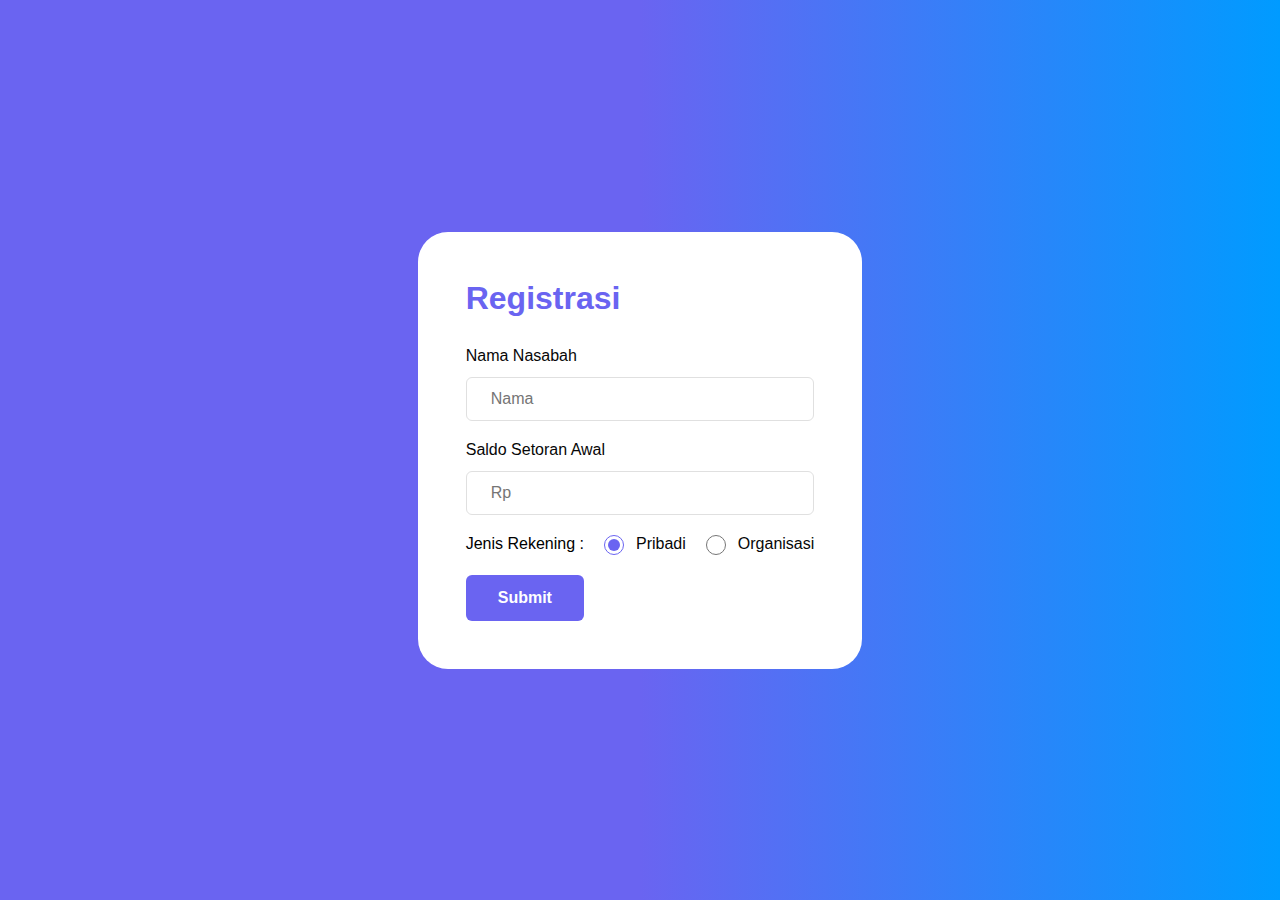
<file: Registerasi/index.html>
<!-- HTML A -->

<!DOCTYPE html>
<html lang="id">
  <head>
    <meta charset="UTF-8" />
    <meta http-equiv="X-UA-Compatible" content="IE=edge" />
    <meta name="viewport" content="width=device-width, initial-scale=1.0" />
    <title>Registerasi Rekening</title>
    <link rel="stylesheet" href="registrasi.css" />
  </head>
  <body>
    <div class="main-container">
      <h1>Registrasi</h1>
      <form action="../route.php" method="POST">
        <div class="form-input-container">
          <label for="nama" class="form-label"> Nama Nasabah </label>
          <input
            required
            type="text"
            name="nama"
            id="nama"
            placeholder="Nama"
            class="form-input"
          />
        </div>

        <div class="form-input-container">
          <label for="saldo" class="form-label"> Saldo Setoran Awal </label>
          <input
            required
            type="number"
            name="saldo"
            id="saldo"
            placeholder="Rp"
						min="0"
            class="form-input"
          />
        </div>

        <div class="flex form-input-container">
          <label class="radio-label">Jenis Rekening : </label>
          <div class="flex">
            <input
							checked 
							type="radio" 
							name="jenis" 
							id="pribadi" 
							class="form-radio"
							value="Pribadi" 
						/>
            <label for="pribadi" class="form-radio-option-label">
              Pribadi
            </label>
          </div>
          <div class="flex">
            <input
              type="radio"
              name="jenis"
              id="organisasi"
              class="form-radio"
							value="Organisasi"
            />
            <label for="organisasi" class="form-radio-option-label">
              Organisasi
            </label>
          </div>
        </div>

        <div>
          <input type="submit" value="Submit" class="form-btn">
        </div>
      </form>
    </div>
  </body>
</html>
</file>
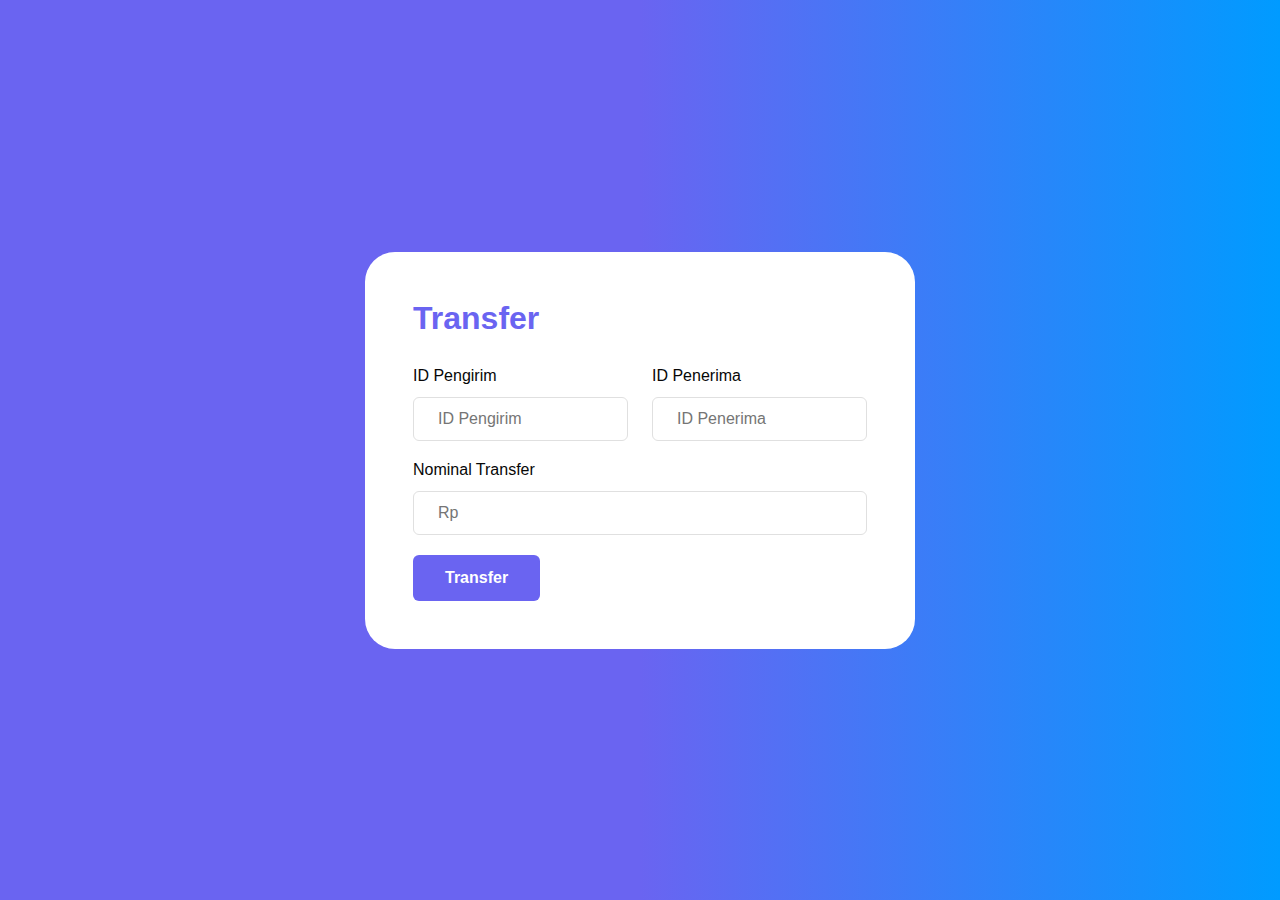
<file: Transfer/index.html>
<!-- HTML C -->

<!DOCTYPE html>
<html lang="id">
  <head>
    <meta charset="UTF-8" />
    <meta http-equiv="X-UA-Compatible" content="IE=edge" />
    <meta name="viewport" content="width=device-width, initial-scale=1.0" />
    <title>Transfer</title>
    <link rel="stylesheet" href="transfer.css" />
  </head>
  <body>
    <div class="main-container">
      <h1>Transfer</h1>
      <form action="../route.php" method="POST">
        <div class="flex flex-wrap formbold--mx-3">
          <div class="w-full sm:w-half formbold-px-3">
            <div class="form-input-container">
              <label for="idPengirim" class="form-label"> ID Pengirim </label>
              <input
								required
                type="text"
                name="idPengirim"
                id="idPengirim"
                placeholder="ID Pengirim"
                class="form-input"
              />
            </div>
          </div>
          <div class="w-full sm:w-half formbold-px-3">
            <div class="form-input-container">
              <label for="idPenerima" class="form-label"> ID Penerima </label>
              <input
								required
                type="text"
                name="idPenerima"
                id="idPenerima"
                placeholder="ID Penerima"
                class="form-input"
              />
            </div>
          </div>
        </div>

        <div class="form-input-container">
          <label for="nominalTransfer" class="form-label"> Nominal Transfer </label>
          <input
						required
            type="number"
            name="nominalTransfer"
            id="nominalTransfer"
						min="0"
            placeholder="Rp"
            class="form-input"
          />
        </div>

        <div>
          <input type="submit" value="Transfer" class="form-btn">
        </div>
      </form>
    </div>
  </body>
</html>
</file>
<file: Registerasi/registrasi.css>
* {
  margin: 0;
  padding: 0;
  box-sizing: border-box;
}
body {
  display: flex;
  height: 100vh;
  font-family: "Inter", sans-serif;
  background: rgb(106, 100, 241);
  background: linear-gradient(
    90deg,
    rgba(106, 100, 241, 1) 50%,
    rgba(0, 155, 255, 1) 100%
  );
  align-items: center;
  justify-content: center;
}
h1 {
  margin-bottom: 30px;
  color: #6a64f1;
}
.form-input-container {
  margin-bottom: 20px;
}
.main-container {
  padding: 48px;
  background-color: white;
  border-radius: 30px;
  max-width: 550px;
}
.form-label {
  display: block;
  font-weight: 500;
  font-size: 16px;
  color: #070707;
  margin-bottom: 12px;
}
.form-input {
  width: 100%;
  padding: 12px 24px;
  border-radius: 6px;
  border: 1px solid #e0e0e0;
  background: white;
  font-weight: 500;
  font-size: 16px;
  color: #6b7280;
  outline: none;
  resize: none;
}
.form-input:focus {
  border-color: #6a64f1;
  box-shadow: 3px 5px 8px rgba(0, 0, 0, 0.1);
}

.form-btn {
  text-align: center;
  font-size: 16px;
  border-radius: 6px;
  padding: 14px 32px;
  border: none;
  font-weight: 600;
  background-color: #6a64f1;
  color: white;
  cursor: pointer;
}
.form-btn:hover {
  box-shadow: 3px 5px 8px rgba(0, 0, 0, 0.1);
}

.flex {
  display: flex;
}
.form-radio {
  width: 20px;
  height: 20px;
  margin-left: 20px;
  accent-color: #6a64f1;
}

.form-radio-option-label {
  font-weight: 500;
  font-size: 16px;
  padding-left: 12px;
  color: #070707;
}
@media (min-width: 540px) {
  .sm\:w-half {
    width: 50%;
  }
}
</file>
<file: Transfer/transfer.css>
* {
  margin: 0;
  padding: 0;
  box-sizing: border-box;
}
body {
	display: flex;
	height: 100vh;
  font-family: "Inter", sans-serif;
  background: rgb(106,100,241);
	background: linear-gradient(90deg, rgba(106,100,241,1) 50%, rgba(0,155,255,1) 100%);
  align-items: center;
  justify-content: center;
  padding : 25px;
}
h1 {
	margin-bottom: 30px;
	color: #6a64f1;
}
.form-input-container {
  margin-bottom: 20px;
}
.main-container {
  padding: 48px;
  background-color: white;
	border-radius: 30px;
	max-width: 550px;
	
}
.form-label {
  display: block;
  font-weight: 500;
  font-size: 16px;
  color: #070707;
  margin-bottom: 12px;
}
.form-input {
  width: 100%;
  padding: 12px 24px;
  border-radius: 6px;
  border: 1px solid #e0e0e0;
  background: white;
  font-weight: 500;
  font-size: 16px;
  color: #6b7280;
  outline: none;
  resize: none;
}
.form-input:focus {
  border-color: #6a64f1;
  box-shadow: 3px 5px 8px rgba(0, 0, 0, 0.1);
}

.form-btn {
  text-align: center;
  font-size: 16px;
  border-radius: 6px;
  padding: 14px 32px;
  border: none;
  font-weight: 600;
  background-color: #6a64f1;
  color: white;
  cursor: pointer
}
.form-btn:hover {
  box-shadow: 3px 5px 8px rgba(0, 0, 0, 0.1);
}

.formbold--mx-3 {
  margin-left: -12px;
  margin-right: -12px;
  display: flex;
  flex-wrap: wrap;
}
.formbold-px-3 {
  padding-left: 12px;
  padding-right: 12px;
  width: 100%;
}
@media (min-width: 540px) {
  .formbold-px-3 {
    width: 50%;
  }
}
</file>
